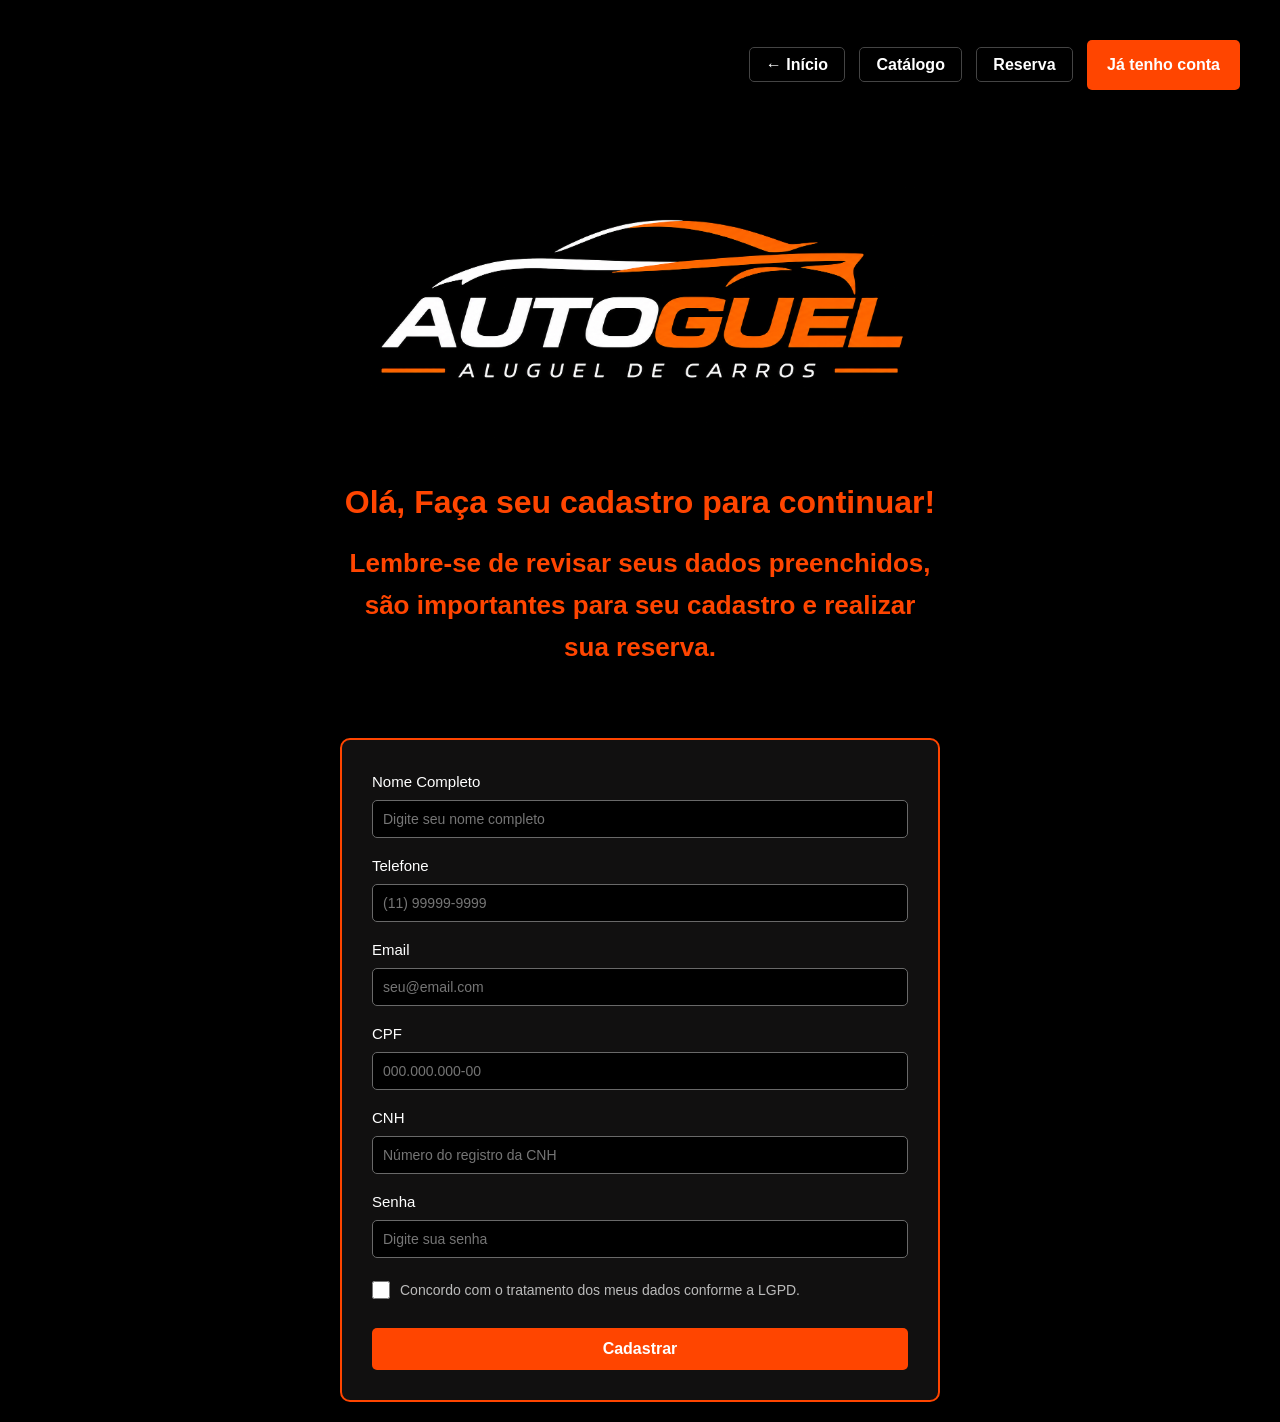
<file: cadastro.html>
<!DOCTYPE html>
<html lang="pt-br">
<head>
    <meta charset="UTF-8">
    <meta name="viewport" content="width=device-width, initial-scale=1.0">
    <link rel="stylesheet" href="css/style.css">
    <title>Cadastro - Autoguel</title>
</head>
<body>
    <header class="button">
        <a href="index.html" class="btn-link">← Início</a>
        <a href="catalogo.html" class="btn-link">Catálogo</a>
        <a href="reserva.html" class="btn-link">Reserva</a>
        <a href="login.html" class="submit">Já tenho conta</a>
    </header>

    <main class="containerCadastro">
        <div class="lado-esquerdo">
            <a href="index.html">
                <img class="logo" src="img/logo.png" alt="Logo Autoguel">
            </a>
            <h1>Olá, Faça seu cadastro para continuar!</h1>
            <h2>Lembre-se de revisar seus dados preenchidos, são importantes para seu cadastro e realizar sua reserva.</h2>
        </div>

        <div class="lado-direito">
            <form class="form" action="login.html" method="post">
                <label class="label">
                    Nome Completo
                    <input class="input" type="text" name="nome" placeholder="Digite seu nome completo" required>
                </label>

                <label class="label">
                    Telefone
                    <input class="input" type="tel" name="telefone" placeholder="(11) 99999-9999" required>
                </label>

                <label class="label">
                    Email
                    <input class="input" type="email" name="email" placeholder="seu@email.com" required>
                </label>

                <label class="label">
                    CPF
                    <input class="input" type="text" name="cpf" placeholder="000.000.000-00" required>
                </label>

                <label class="label">
                    CNH
                    <input class="input" type="text" name="cnh" placeholder="Número do registro da CNH" required>
                </label>

                <label class="label">
                    Senha
                    <input class="input" type="password" name="senha" placeholder="Digite sua senha" minlength="6" required>
                </label>

                <label class="label-lgpd">
                    <input type="checkbox" name="lgpd" required>
                    Concordo com o tratamento dos meus dados conforme a LGPD.
                </label>

                <input type="submit" value="Cadastrar" class="submit">
            </form>
        </div>
    </main>
</body>
</html>
</file>
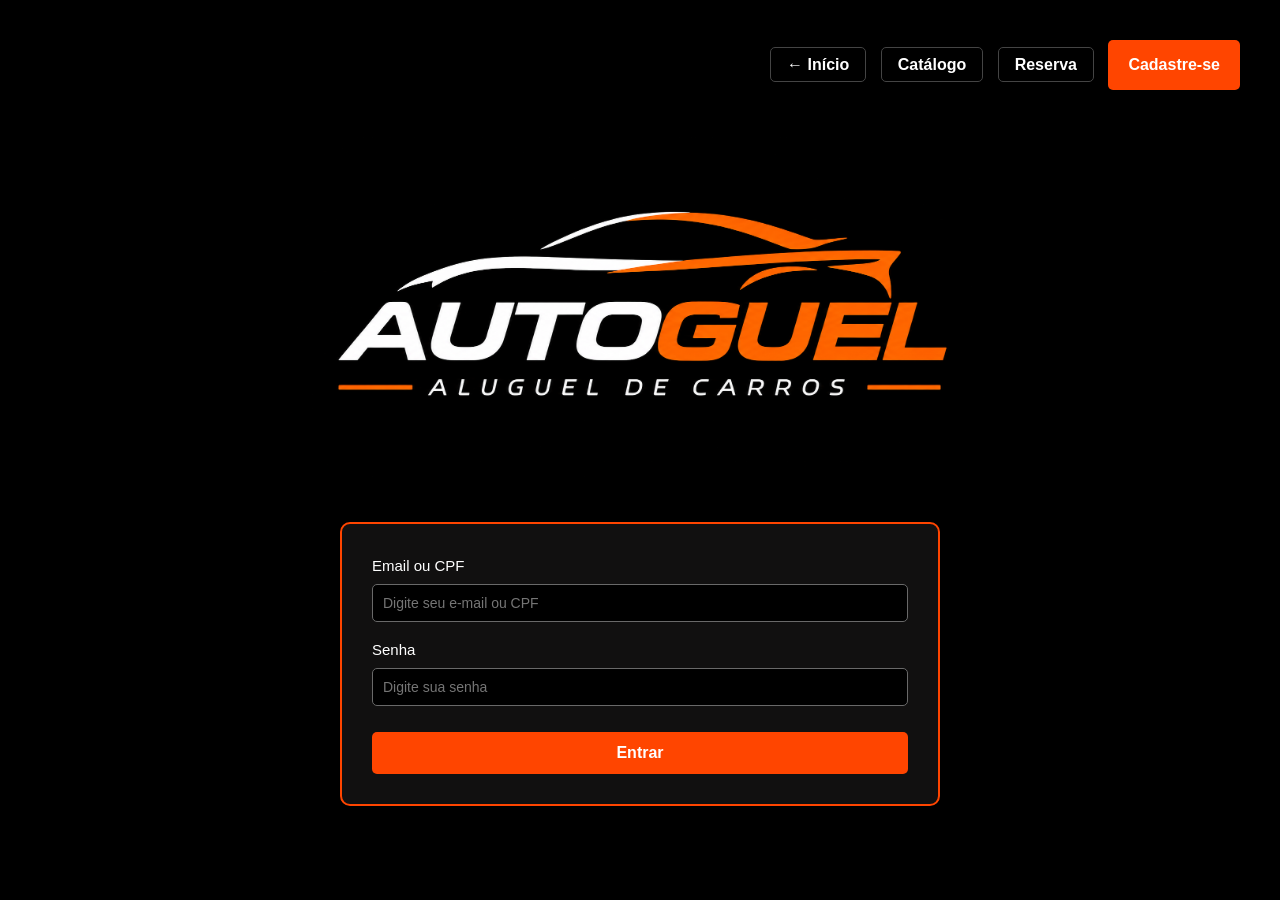
<file: login.html>
<!DOCTYPE html>
<html lang="pt-br">
<head>
    <meta charset="UTF-8">
    <meta name="viewport" content="width=device-width, initial-scale=1.0">
    <link rel="stylesheet" href="css/style.css">
    <title>Login - Autoguel</title>
</head>
<body>
    <header class="button">
        <a href="index.html" class="btn-link">← Início</a>
        <a href="catalogo.html" class="btn-link">Catálogo</a>
        <a href="reserva.html" class="btn-link">Reserva</a>
        <a href="cadastro.html" class="submit">Cadastre-se</a>
    </header>
    
    <main class="containerLogin">
        <a href="index.html">
            <img class="logo" src="img/logo.png" alt="Logo Autoguel">
        </a>
        <form class="form" action="index.html" method="get">
            <label class="label">
                Email ou CPF
                <input class="input" type="text" name="usuario" placeholder="Digite seu e-mail ou CPF" required>
            </label>

            <label class="label">
                Senha
                <input class="input" type="password" name="senha" placeholder="Digite sua senha" required>
            </label>

            <input value="Entrar" type="submit" class="submit">
        </form>
    </main>
</body>
</html>
</file>
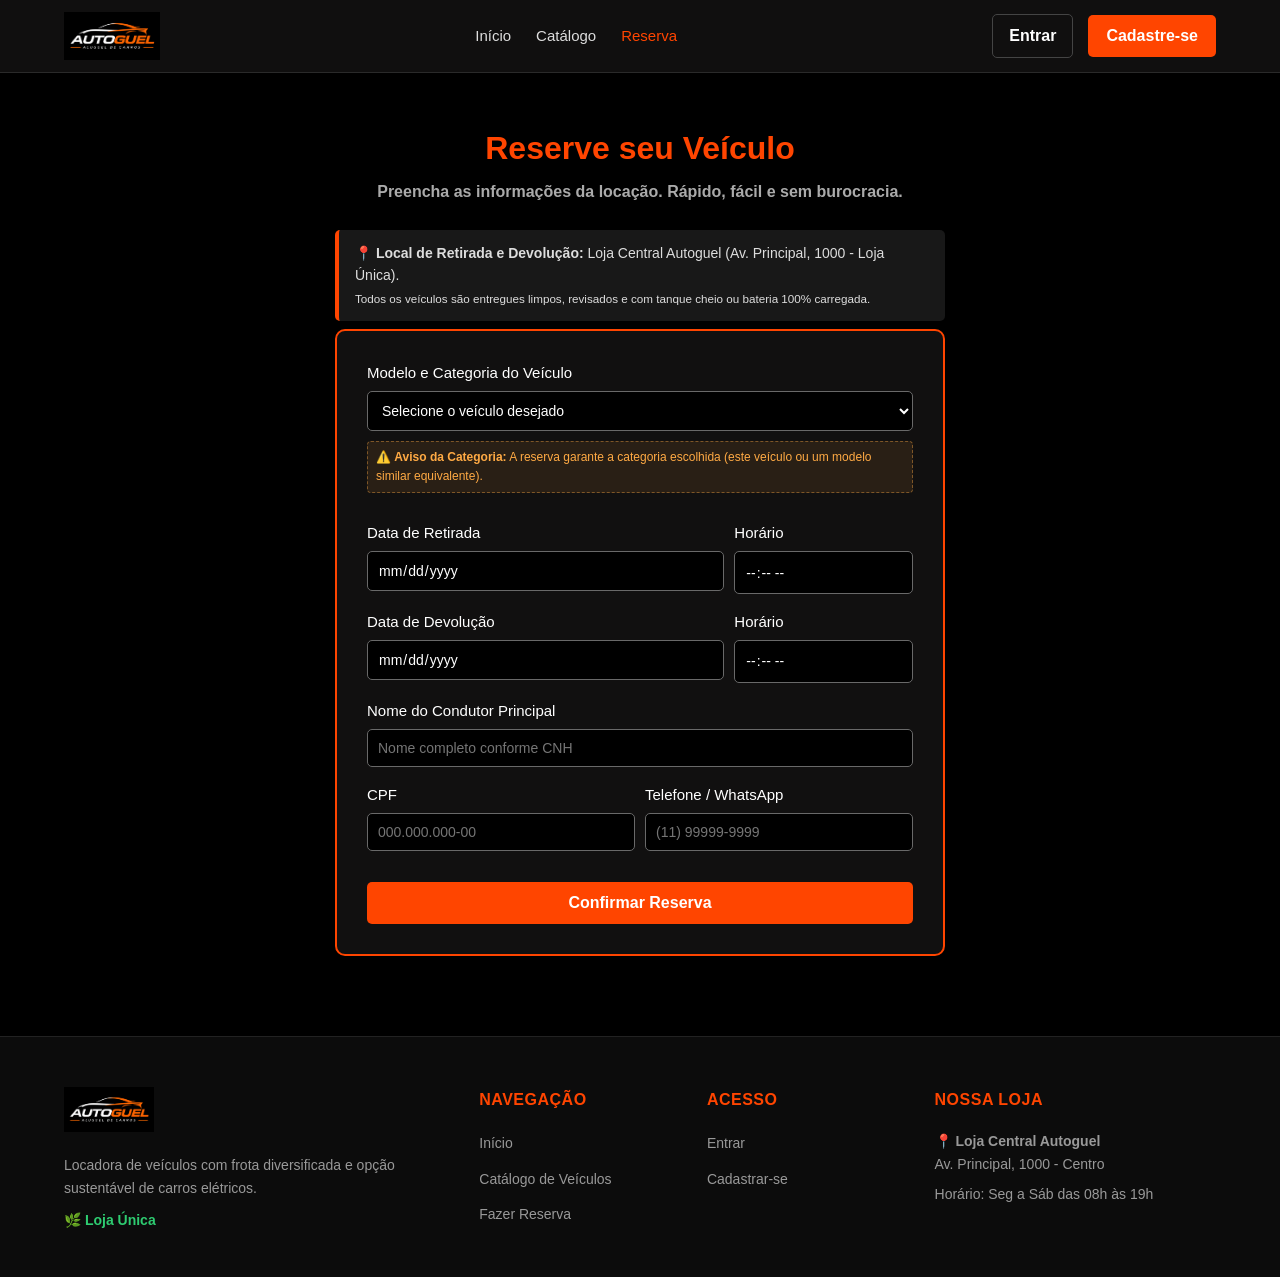
<file: reserva.html>
<!DOCTYPE html>
<html lang="pt-br">
<head>
    <meta charset="UTF-8">
    <meta name="viewport" content="width=device-width, initial-scale=1.0">
    <link rel="stylesheet" href="css/style.css">
    <title>Reserva de Veículo - Autoguel</title>
</head>
<body>

    <!-- CABEÇALHO -->
    <header class="header">
        <div class="header-container">
            <a href="index.html" class="nav-logo">
                <img src="img/logo.png" alt="Logo Autoguel">
            </a>

            <nav class="nav-menu">
                <a href="index.html" class="nav-link">Início</a>
                <a href="catalogo.html" class="nav-link">Catálogo</a>
                <a href="reserva.html" class="nav-link ativo">Reserva</a>
            </nav>

            <div class="nav-acoes">
                <a href="login.html" class="btn-link">Entrar</a>
                <a href="cadastro.html" class="btn-destaque">Cadastre-se</a>
            </div>
        </div>
    </header>

    <!-- FORMULÁRIO DE RESERVA -->
    <main class="containerReserva">
        <h1 class="titulo-reserva">Reserve seu Veículo</h1>
        <h2 class="subtitulo-reserva">
            Preencha as informações da locação. Rápido, fácil e sem burocracia.
        </h2>

        <!-- AVISO DE LOJA ÚNICA -->
        <div class="loja-info">
            📍 <strong>Local de Retirada e Devolução:</strong> Loja Central Autoguel (Av. Principal, 1000 - Loja Única).
            <br>
            <small>Todos os veículos são entregues limpos, revisados e com tanque cheio ou bateria 100% carregada.</small>
        </div>

        <form class="form form-reserva" action="index.html" method="get">
            
            <!-- ESCOLHA DO VEÍCULO / CATEGORIA -->
            <label class="label">
                Modelo e Categoria do Veículo
                <select class="input" name="modelo" required>
                    <option value="" disabled selected>Selecione o veículo desejado</option>
                    <optgroup label="Carros Elétricos (Sustentabilidade)">
                        <option value="byd-dolphin">BYD Dolphin Mini - Compacto Elétrico (ou similar) - R$ 139,90/dia</option>
                        <option value="kwid-etech">Renault Kwid E-Tech - Subcompacto Elétrico (ou similar) - R$ 119,90/dia</option>
                        <option value="ora-03">GWM Ora 03 Skin - Hatch Premium Elétrico (ou similar) - R$ 169,90/dia</option>
                        <option value="volvo-ex30">Volvo EX30 Recharge - SUV Premium Elétrico (ou similar) - R$ 249,90/dia</option>
                    </optgroup>
                    <optgroup label="Carros Híbridos Flex">
                        <option value="corolla-hybrid">Toyota Corolla Altis Hybrid - Sedan Médio Híbrido (ou similar) - R$ 189,90/dia</option>
                        <option value="corolla-cross">Toyota Corolla Cross Hybrid - SUV Híbrido (ou similar) - R$ 219,90/dia</option>
                    </optgroup>
                    <optgroup label="Carros Convencionais Flex">
                        <option value="hb20">Hyundai HB20 1.0 - Hatch Compacto Econômico (ou similar) - R$ 109,90/dia</option>
                        <option value="onix-plus">Chevrolet Onix Plus 1.0 Turbo - Sedan Compacto (ou similar) - R$ 129,90/dia</option>
                        <option value="renegade">Jeep Renegade 1.3 Turbo - SUV Compacto (ou similar) - R$ 179,90/dia</option>
                    </optgroup>
                </select>
            </label>

            <div class="aviso-similar aviso-similar-reserva">
                ⚠️ <strong>Aviso da Categoria:</strong> A reserva garante a categoria escolhida (este veículo ou um modelo similar equivalente).
            </div>

            <!-- RETIRADA -->
            <div class="linha-campos">
                <label class="label campo-duplo">
                    Data de Retirada
                    <input class="input" type="date" name="data_retirada" required>
                </label>
                <label class="label campo-simples">
                    Horário
                    <input class="input" type="time" name="hora_retirada" required>
                </label>
            </div>

            <!-- DEVOLUÇÃO -->
            <div class="linha-campos">
                <label class="label campo-duplo">
                    Data de Devolução
                    <input class="input" type="date" name="data_devolucao" required>
                </label>
                <label class="label campo-simples">
                    Horário
                    <input class="input" type="time" name="hora_devolucao" required>
                </label>
            </div>

            <!-- DADOS DO CONDUTOR -->
            <label class="label">
                Nome do Condutor Principal
                <input class="input" type="text" name="nome_condutor" placeholder="Nome completo conforme CNH" required>
            </label>

            <div class="linha-campos">
                <label class="label campo-metade">
                    CPF
                    <input class="input" type="text" name="cpf_condutor" placeholder="000.000.000-00" required>
                </label>
                <label class="label campo-metade">
                    Telefone / WhatsApp
                    <input class="input" type="tel" name="telefone_condutor" placeholder="(11) 99999-9999" required>
                </label>
            </div>

            <input type="submit" value="Confirmar Reserva" class="submit submit-reserva">
        </form>
    </main>

    <!-- RODAPÉ -->
    <footer class="footer">
        <div class="footer-container">
            <div class="footer-coluna">
                <img src="img/logo.png" alt="Logo Autoguel" class="footer-logo">
                <p>Locadora de veículos com frota diversificada e opção sustentável de carros elétricos.</p>
                <p class="tag-eco">🌿 Loja Única</p>
            </div>

            <div class="footer-coluna">
                <h4>Navegação</h4>
                <ul>
                    <li><a href="index.html">Início</a></li>
                    <li><a href="catalogo.html">Catálogo de Veículos</a></li>
                    <li><a href="reserva.html">Fazer Reserva</a></li>
                </ul>
            </div>

            <div class="footer-coluna">
                <h4>Acesso</h4>
                <ul>
                    <li><a href="login.html">Entrar</a></li>
                    <li><a href="cadastro.html">Cadastrar-se</a></li>
                </ul>
            </div>

            <div class="footer-coluna">
                <h4>Nossa Loja</h4>
                <p>📍 <strong>Loja Central Autoguel</strong></p>
                <p>Av. Principal, 1000 - Centro</p>
                <p class="footer-horario">Horário: Seg a Sáb das 08h às 19h</p>
            </div>
        </div>
    </footer>

</body>
</html>
</file>
<file: css/style.css>
/* ESTILIZAÇÃO GERAL */ 

* {
    margin: 0;
    padding: 0;
    box-sizing: border-box;
}

html {
    scroll-behavior: smooth;
}

body {
    background-color: black;
    font-family: Arial, sans-serif;
    color: white;
    line-height: 1.6;
}

a {
    text-decoration: none;
    color: inherit;
    transition: color 0.2s, background-color 0.2s;
}

input[type="submit"]:hover,
button:hover,
.submit:hover {
    background-color: #cc3700;
}

.logo {
    max-width: 700px;
    width: 100%;
    height: auto;
    margin-bottom: 20px;
}

h1 {
    color: orangered;
    font-size: 32px;
    margin-bottom: 15px;
}

h2 {
    color: orangered;
    font-size: 26px;
    margin-bottom: 10px;
}

h3 {
    font-size: 20px;
    margin-bottom: 8px;
}

.form {
    display: flex;
    flex-direction: column;
    gap: 16px;
    padding: 30px;
    border: 2px solid orangered;
    border-radius: 10px;
    background-color: rgb(17, 16, 16);
}

.input {
    padding: 10px;
    border-radius: 5px;
    border: 1px solid dimgray;
    background-color: black;
    color: white;
    font-family: inherit;
    font-size: 14px;
}

select.input option {
    background-color: #111;
    color: white;
}

.loja-info {
    background-color: rgb(24, 24, 24);
    border-left: 4px solid orangered;
    padding: 12px 16px;
    border-radius: 5px;
    font-size: 14px;
    color: #ddd;
    margin-bottom: 8px;
    text-align: left;
}

.label-lgpd {
    display: flex;
    align-items: center;
    gap: 10px;
    color: #bbb;
    font-size: 14px;
    text-align: left;
    margin-top: 5px;
    cursor: pointer;
}

.label-lgpd input[type="checkbox"] {
    accent-color: orangered;
    width: 18px;
    height: 18px;
    cursor: pointer;
}

.input:focus {
    outline: none;
    border-color: orangered;
}

.label {
    display: flex;
    flex-direction: column;
    text-align: left;
    gap: 6px;
    color: white;
    font-size: 15px;
}

.submit {
    display: inline-block;
    text-align: center;
    margin-top: 10px;
    padding: 12px 20px;
    background-color: orangered;
    color: white;
    font-weight: bold;
    border: 0;
    border-radius: 5px;
    cursor: pointer;
    font-size: 16px;
    transition: background-color 0.2s, transform 0.1s;
}

.submit:active {
    transform: scale(0.98);
}

/* =========================================================
   TELA INICIAL (INDEX.HTML)
   ========================================================= */

/* CABEÇALHO / NAVBAR */
.header {
    background-color: rgba(17, 16, 16, 0.95);
    border-bottom: 1px solid #2a2a2a;
    position: sticky;
    top: 0;
    z-index: 1000;
    backdrop-filter: blur(8px);
}

.header-container {
    max-width: 1200px;
    margin: 0 auto;
    padding: 12px 24px;
    display: flex;
    justify-content: space-between;
    align-items: center;
    gap: 20px;
}

.nav-logo img {
    height: 48px;
    width: auto;
    display: block;
}

.nav-menu {
    display: flex;
    gap: 25px;
    align-items: center;
}

.nav-link {
    color: #ddd;
    font-size: 15px;
    font-weight: 500;
}

.nav-link:hover,
.nav-link.ativo,
.nav-link.active {
    color: orangered;
}

.nav-link-destaque {
    color: #2ecc71;
    font-weight: bold;
}

.nav-link-destaque:hover {
    color: #27ae60;
}

.nav-acoes {
    display: flex;
    gap: 15px;
    align-items: center;
}

.btn-link {
    color: white;
    font-weight: bold;
    padding: 8px 16px;
    border-radius: 5px;
    border: 1px solid #444;
}

.btn-link:hover {
    border-color: orangered;
    color: orangered;
}

.btn-destaque {
    background-color: orangered;
    color: white;
    font-weight: bold;
    padding: 8px 18px;
    border-radius: 5px;
    transition: background-color 0.2s;
}

.btn-destaque:hover {
    background-color: #cc3700;
}

/* HERO SECTION */
.hero {
    max-width: 1200px;
    margin: 40px auto 70px auto;
    padding: 0 24px;
    display: flex;
    align-items: center;
    justify-content: space-between;
    gap: 50px;
    flex-wrap: wrap;
}

.hero-conteudo {
    flex: 1;
    min-width: 320px;
}

.badge-tag {
    display: inline-block;
    background-color: rgba(255, 69, 0, 0.15);
    color: orangered;
    border: 1px solid orangered;
    padding: 4px 12px;
    border-radius: 20px;
    font-size: 13px;
    font-weight: bold;
    margin-bottom: 15px;
    text-transform: uppercase;
    letter-spacing: 0.5px;
}

.hero-conteudo h1 {
    font-size: 42px;
    line-height: 1.2;
    margin-bottom: 20px;
}

.hero-conteudo p {
    font-size: 18px;
    color: #bbb;
    margin-bottom: 30px;
}

.hero-botoes {
    display: flex;
    gap: 15px;
    flex-wrap: wrap;
}

.btn-hero {
    margin-top: 0;
    padding: 14px 28px;
}

.btn-outline {
    display: inline-block;
    padding: 14px 28px;
    border: 2px solid #2ecc71;
    color: #2ecc71;
    border-radius: 5px;
    font-weight: bold;
    font-size: 16px;
    transition: all 0.2s;
}

.btn-outline:hover {
    background-color: #2ecc71;
    color: black;
}

/* FORMULÁRIO SIMULADOR */
.hero-simulador {
    flex: 1;
    min-width: 320px;
    max-width: 480px;
}

.form-simulador h2 {
    font-size: 22px;
    margin-bottom: 5px;
    text-align: center;
}

.grid-datas {
    display: grid;
    grid-template-columns: 2fr 1fr;
    gap: 10px;
}

/* SEÇÃO SUSTENTABILIDADE */
.secao-sustentabilidade {
    background: linear-gradient(180deg, #0b1510 0%, #000000 100%);
    border-top: 1px solid #1a3324;
    border-bottom: 1px solid #1a3324;
    padding: 80px 24px;
}

.secao-cabecalho {
    max-width: 800px;
    margin: 0 auto 50px auto;
    text-align: center;
}

.badge-eco {
    display: inline-block;
    background-color: rgba(46, 204, 113, 0.15);
    color: #2ecc71;
    border: 1px solid #2ecc71;
    padding: 6px 14px;
    border-radius: 20px;
    font-size: 13px;
    font-weight: bold;
    margin-bottom: 15px;
    text-transform: uppercase;
}

.secao-sustentabilidade h2 {
    color: #2ecc71;
    font-size: 34px;
}

.secao-cabecalho p {
    color: #aaa;
    font-size: 17px;
}

.cards-eco-container {
    max-width: 1200px;
    margin: 0 auto 50px auto;
    display: grid;
    grid-template-columns: repeat(auto-fit, minmax(250px, 1fr));
    gap: 25px;
}

.card-eco {
    background-color: #0e1a13;
    border: 1px solid #1e3a29;
    border-radius: 10px;
    padding: 25px;
    transition: transform 0.2s, border-color 0.2s;
}

.card-eco:hover {
    transform: translateY(-5px);
    border-color: #2ecc71;
}

.eco-icone {
    font-size: 34px;
    margin-bottom: 15px;
}

.card-eco h3 {
    color: #2ecc71;
}

.card-eco p {
    color: #bbb;
    font-size: 15px;
}

.banner-destaque-eletrico {
    max-width: 1200px;
    margin: 0 auto;
    background: linear-gradient(90deg, #11291b 0%, #151515 100%);
    border: 1px solid #2ecc71;
    border-radius: 12px;
    padding: 30px;
    display: flex;
    justify-content: space-between;
    align-items: center;
    gap: 25px;
    flex-wrap: wrap;
}

.destaque-texto h3 {
    color: white;
    font-size: 22px;
    margin-bottom: 8px;
}

.destaque-texto p {
    color: #ccc;
    font-size: 15px;
    max-width: 700px;
}

/* SEÇÃO FROTA */
.secao-frota {
    max-width: 1200px;
    margin: 80px auto;
    padding: 0 24px;
}

.grid-carros {
    display: grid;
    grid-template-columns: repeat(auto-fit, minmax(260px, 1fr));
    gap: 25px;
}

.card-carro {
    background-color: rgb(17, 16, 16);
    border: 1px solid #2a2a2a;
    border-radius: 10px;
    padding: 24px;
    display: flex;
    flex-direction: column;
    justify-content: space-between;
    transition: transform 0.2s, border-color 0.2s;
    position: relative;
}

.card-carro:hover {
    transform: translateY(-5px);
    border-color: orangered;
}

.card-destaque-verde {
    border-color: #1f422e;
}

.card-destaque-verde:hover {
    border-color: #2ecc71;
}

.badge-card-eco {
    align-self: flex-start;
    background-color: rgba(46, 204, 113, 0.15);
    color: #2ecc71;
    border: 1px solid #2ecc71;
    padding: 3px 8px;
    border-radius: 5px;
    font-size: 12px;
    font-weight: bold;
    margin-bottom: 12px;
}

.badge-card-convencional {
    align-self: flex-start;
    background-color: rgba(255, 69, 0, 0.15);
    color: orangered;
    border: 1px solid orangered;
    padding: 3px 8px;
    border-radius: 5px;
    font-size: 12px;
    font-weight: bold;
    margin-bottom: 12px;
}

.badge-card-hibrido {
    align-self: flex-start;
    background-color: rgba(243, 156, 18, 0.15);
    color: #f39c12;
    border: 1px solid #f39c12;
    padding: 3px 8px;
    border-radius: 5px;
    font-size: 12px;
    font-weight: bold;
    margin-bottom: 12px;
}

.carro-ilustracao {
    font-size: 50px;
    text-align: center;
    margin: 10px 0 20px 0;
}

.carro-foto {
    width: 100%;
    height: 180px;
    object-fit: cover;
    border-radius: 6px;
    margin-bottom: 12px;
    background-color: #222;
    display: block;
}

.aviso-similar {
    font-size: 12px;
    color: #ffaa44;
    background-color: rgba(255, 170, 68, 0.1);
    border: 1px dashed rgba(255, 170, 68, 0.4);
    border-radius: 4px;
    padding: 6px 8px;
    margin-bottom: 14px;
    text-align: center;
}

.carro-categoria {
    color: #888;
    font-size: 14px;
    margin-bottom: 18px;
}

.carro-recursos {
    list-style: none;
    display: grid;
    grid-template-columns: 1fr 1fr;
    gap: 10px;
    padding: 12px 0;
    border-top: 1px solid #252525;
    border-bottom: 1px solid #252525;
    margin-bottom: 20px;
    font-size: 13px;
    color: #ccc;
}

.carro-recursos span {
    margin-right: 5px;
}

.carro-preco-box {
    margin-bottom: 15px;
}

.diaria-label {
    color: #888;
    font-size: 12px;
    display: block;
}

.preco-valor {
    font-size: 26px;
    font-weight: bold;
    color: white;
}

.preco-valor span {
    font-size: 14px;
    color: #888;
    font-weight: normal;
}

.btn-card {
    margin-top: 0;
    width: 100%;
}

/* SEÇÃO COMO FUNCIONA */
.secao-passos {
    background-color: #0b0b0b;
    border-top: 1px solid #1a1a1a;
    padding: 70px 24px;
}

.grid-passos {
    max-width: 1100px;
    margin: 0 auto;
    display: grid;
    grid-template-columns: repeat(auto-fit, minmax(280px, 1fr));
    gap: 30px;
}

.passo-card {
    background-color: rgb(17, 16, 16);
    border: 1px solid #262626;
    border-radius: 10px;
    padding: 30px 25px;
    text-align: center;
    position: relative;
}

.passo-numero {
    display: inline-flex;
    justify-content: center;
    align-items: center;
    width: 44px;
    height: 44px;
    border-radius: 50%;
    background-color: orangered;
    color: white;
    font-weight: bold;
    font-size: 20px;
    margin-bottom: 20px;
}

.passo-card h3 {
    color: white;
}

.passo-card p {
    color: #999;
    font-size: 15px;
}

/* RODAPÉ (FOOTER) */
.footer {
    background-color: rgb(12, 12, 12);
    border-top: 1px solid #222;
    padding-top: 50px;
    margin-top: 60px;
}

.footer-container {
    max-width: 1200px;
    margin: 0 auto;
    padding: 0 24px 40px 24px;
    display: grid;
    grid-template-columns: 2fr 1fr 1fr 1.5fr;
    gap: 40px;
}

.footer-logo {
    height: 45px;
    width: auto;
    margin-bottom: 15px;
}

.footer-coluna h4 {
    color: orangered;
    font-size: 16px;
    margin-bottom: 18px;
    text-transform: uppercase;
    letter-spacing: 0.5px;
}

.footer-coluna p {
    color: #999;
    font-size: 14px;
}

.footer-coluna ul {
    list-style: none;
}

.footer-coluna ul li {
    margin-bottom: 10px;
}

.footer-coluna ul li a {
    color: #999;
    font-size: 14px;
}

.footer-coluna ul li a:hover {
    color: orangered;
}

.tag-eco {
    color: #2ecc71 !important;
    margin-top: 10px;
    font-weight: bold;
}

.footer-bottom {
    border-top: 1px solid #202020;
    text-align: center;
    padding: 20px 24px;
    color: #666;
    font-size: 13px;
}

/* =========================================================
   CADASTRO E LOGIN
   ========================================================= */

/* TELA CADASTRO */ 
.containerCadastro {
    display: flex;
    justify-content: center;
    align-items: center;
    gap: 60px;
    flex-wrap: wrap;
    padding: 20px;
    margin-top: 40px;
}

.lado-esquerdo {
    max-width: 600px;
    width: 100%;
    text-align: center;
}

.lado-direito {
    max-width: 600px;
    width: 100%;
    text-align: center;
}

/* TELA LOGIN E BOTÕES */ 
.containerLogin {
    display: flex;
    flex-direction: column;
    align-items: center;
    color: white;
    gap: 15px;
    margin-top: 40px;
}

.button {
    margin-top: 30px;
    margin-right: 40px;
    text-align: end;
}

.button .btn-link {
    margin-right: 10px;
}

.containerLogin .form {
    width: 100%;
    max-width: 600px;
    box-sizing: border-box;
}

/* ====================
   CLASSES UTILITÁRIAS 
   ==================== */

.secao-frota-topo {
    margin-top: 40px;
}

.secao-cabecalho-simples {
    text-align: center;
    margin-bottom: 35px;
}

.secao-cabecalho-simples p {
    color: #aaa;
    max-width: 700px;
    margin: 0 auto;
}

.secao-destaques-topo {
    text-align: center;
    margin-bottom: 40px;
}

.subtitulo-destaques {
    color: #999;
}

.catalogo-link-box {
    text-align: center;
    margin-top: 40px;
}

.footer-horario {
    margin-top: 8px;
}

/* TELA DE RESERVA */
.containerReserva {
    max-width: 650px;
    margin: 30px auto;
    padding: 20px;
    display: flex;
    flex-direction: column;
    align-items: center;
    color: white;
}

.titulo-reserva {
    text-align: center;
    margin-bottom: 5px;
}

.subtitulo-reserva {
    text-align: center;
    font-size: 16px;
    color: #aaa;
    margin-bottom: 25px;
}

.form-reserva {
    width: 100%;
}

.aviso-similar-reserva {
    text-align: left;
    margin-top: -6px;
    margin-bottom: 12px;
}

.linha-campos {
    display: flex;
    gap: 10px;
    flex-wrap: wrap;
}

.campo-duplo {
    flex: 2;
    min-width: 180px;
}

.campo-simples {
    flex: 1;
    min-width: 120px;
}

.campo-metade {
    flex: 1;
    min-width: 150px;
}

.submit-reserva {
    margin-top: 15px;
}

/* =========================================================
   RESPONSIVIDADE (MOBILE E TABLET)
   ========================================================= */
@media (max-width: 900px) {
    .header-container {
        flex-direction: column;
        gap: 15px;
    }

    .hero-conteudo h1 {
        font-size: 32px;
    }

    .footer-container {
        grid-template-columns: 1fr 1fr;
    }
}

@media (max-width: 600px) {
    .nav-menu {
        flex-wrap: wrap;
        justify-content: center;
        gap: 12px;
    }

    .footer-container {
        grid-template-columns: 1fr;
    }

    .banner-destaque-eletrico {
        text-align: center;
        justify-content: center;
    }

    .containerCadastro {
        margin-top: 20px !important;
        gap: 25px;
        padding: 15px;
    }

    .containerLogin {
        margin-top: 20px;
        padding: 15px;
    }

    .form {
        padding: 20px;
        width: 100%;
    }

    .button {
        text-align: center;
        margin-right: 0;
        margin-top: 15px;
    }

    .logo {
        max-width: 320px;
    }
}
</file>
